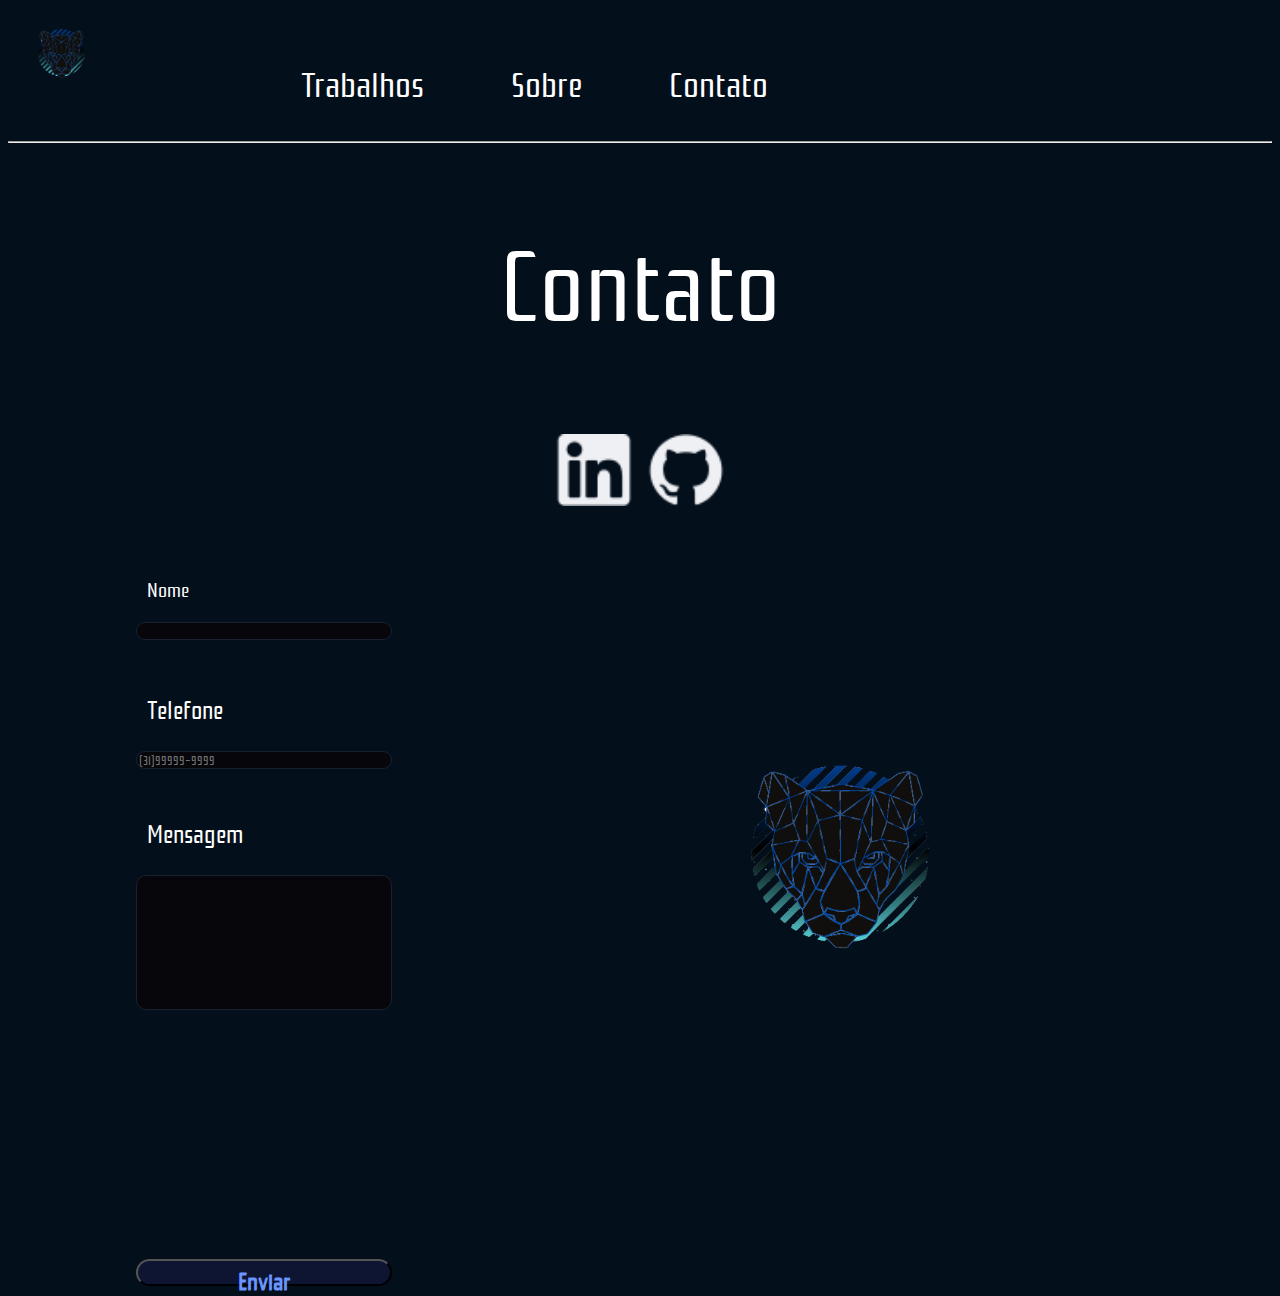
<file: contato.html>
<!DOCTYPE html>
<html> 
<head>
    <link rel="stylesheet" href="contato.css">
    <link rel="preconnect" href="https://fonts.googleapis.com">
    <link rel="preconnect" href="https://fonts.gstatic.com" crossorigin>
    <link href="https://fonts.googleapis.com/css2?family=Lato:ital,wght@0,300;0,400;0,900;1,400&family=Rationale&display=swap" rel="stylesheet">
    <link rel="preconnect" href="https://fonts.googleapis.com">
    <link rel="preconnect" href="https://fonts.gstatic.com" crossorigin>
    <link href="https://fonts.googleapis.com/css2?family=Lato:ital,wght@0,300;0,400;0,900;1,400&family=Staatliches&display=swap" rel="stylesheet">
</head>
<title>Contato - Gabriel Vieira</title>
<body>
    <header>
        <img id="logo" src="LOGO.png" >
        <ul id="lista1">
            <li> <a class="link" href="trabalho.html">Trabalhos</a>  <a class="link"href="index.html" >Sobre</a>    <a class="link"href="contato.html" >Contato </a></li>
        </ul>
    </header>
<hr id="linha">

    <p id="txtcnt">Contato </p>

    <div id="app">
        <img src="linkedin.png" width="7%">
        <img src="github.png" width="7%">  
    </div>

<div>
    <p id="nome">Nome</p>
    <input id="boxnome" width="10%" required>

     <p id="telefone">Telefone</p>
     <input type="tel" placeholder="(31)99999-9999" id="boxtelefone"  oninput=mascara_telefone() maxlegth="14" width="10%">

    <p id="mensagem">Mensagem</p>
    <input id="boxmensagem" required>

    <button id="botao">Enviar</button>
</div>


<img id="logo2"src="LOGO.png" >

    <script src="contato.js"></script>
<h1 class="branco">⠀</h1>
</body>
</html>
</file>
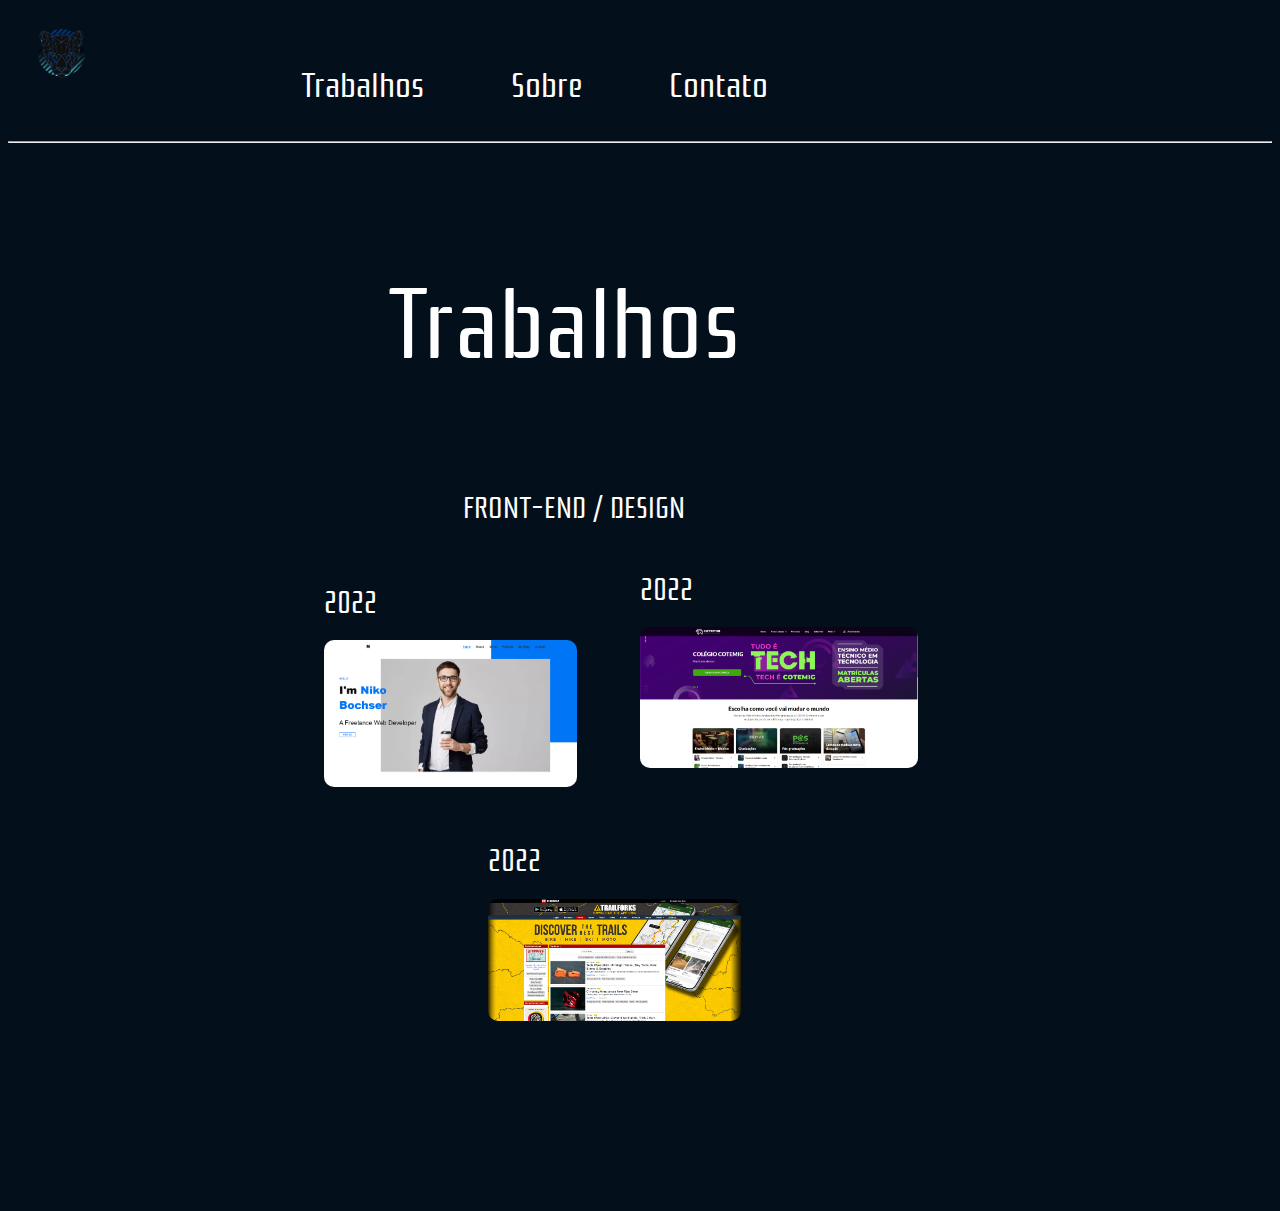
<file: trabalho.html>
<!DOCTYPE html>
<html>
<head>
    <link rel="stylesheet" href="trabalho.css">
    <link rel="preconnect" href="https://fonts.googleapis.com">
    <link rel="preconnect" href="https://fonts.gstatic.com" crossorigin>
    <link href="https://fonts.googleapis.com/css2?family=Lato:ital,wght@0,300;0,400;0,900;1,400&family=Rationale&display=swap" rel="stylesheet">
    <link rel="preconnect" href="https://fonts.googleapis.com">
    <link rel="preconnect" href="https://fonts.gstatic.com" crossorigin>
    <title> Trabalhos </title>
</head>
<body>

    <header>
        <img id="logo" src="LOGO.png" >
        <ul id="lista1">
            <li>   <a class="link" href="trabalho.html">Trabalhos </a> <a class="link" href="index.html"> Sobre</a>  <a class="link" href="contato.html">Contato</a> </li>
        </ul>
    </header>
<hr id="linha">



<p id="p1">Trabalhos</p>
<p id="p2">FRONT-END / DESIGN  </p>


<div>
<p id="data1">2022  </p> 
<img id="img1" src="Projeto1.png" width="20%">



<p id="data2">2022</p>
<img id="imgcotemig" src="cotemig.png" width="22%">

<p id="data3">2022</p>
<img id="imgpink" src="pink.png" width="20%">

</div>


<h1 class="branco">⠀</h1>


</body>
</html>
</file>
<file: contato.css>
body {
    background-color: #040F1C;
  
}

#logo {
    width: 8%;
}

#lista1 {
color: white;
list-style: none;
display: flex;
margin-left: 20%;
margin-top: -4.5%;
word-spacing: 80px;
font-family: 'Lato', sans-serif;
font-family: 'Rationale', sans-serif;
font-size: 35px;
}

#linha {
    margin-top: 2%;
  
}

#imgcontato {
width: 50%;
margin-top: -10%;
z-index: -2px;
}

#txtcnt{
    font-family: 'Lato', sans-serif;
    font-family: 'Rationale', sans-serif;
    font-size: 100px;
    color: white;
    margin-top: 5%;
    text-align: center;
}

#app {
    text-align: center;
    margin-top: -1%;
 
}

#nome {
    font-family: 'Lato', sans-serif;
    font-family: 'Rationale', sans-serif;
    font-size: 20px;
    color: white;
    margin-top: 5%;
    margin-left: 11%;
}

#boxnome {
box-sizing: border-box;
position: absolute;
width: 20%;
height: 2%;
background: #06060B;
border: 1px solid #1B1F32;
border-radius: 10px;
margin-left: 10%;
color: white;
font-family: 'Lato', sans-serif;
font-family: 'Rationale', sans-serif;
}

#telefone {
    font-family: 'Lato', sans-serif;
    font-family: 'Rationale', sans-serif;
    font-size: 25px;
    color: white;
    margin-top: 7%;
    margin-left: 11%;
}

#boxtelefone {
box-sizing: border-box;
position: absolute;
width: 20%;
height: 2%;
background: #06060B;
border: 1px solid #1B1F32;
border-radius: 10px;
margin-left: 10%;
color: white;
font-family: 'Lato', sans-serif;
font-family: 'Rationale', sans-serif;
}

#mensagem {
    font-family: 'Lato', sans-serif;
    font-family: 'Rationale', sans-serif;
    font-size: 25px;
    color: white;
    margin-top: 7%;
    margin-left: 11%;

}

#boxmensagem {
box-sizing: border-box;
position: absolute;
width: 20%;
height: 15%;
margin-left: 10%;
background: #06060B;
border: 1px solid #1B1F32;
border-radius: 10px;
color: white;
font-family: 'Lato', sans-serif;
font-family: 'Rationale', sans-serif;
}

#botao {
    position: absolute;
    width: 20%;
    height: 3%;
    background: #0D1533;
    border-radius: 50px;
    font-family: 'Lato', sans-serif;
    font-family: 'Rationale', sans-serif;
    color: #6B95FF;
    font-weight: 700;
    font-size: 24px;
    margin-top: 30%;
    margin-left: 10%;
}

#logo2 {
    margin-left: 50%;
    width: 30%;
    margin-top: -15%;
}
.branco{
    margin-top: 10%;
}

.link {
    text-decoration: none;
    color: white;
}
</file>
<file: trabalho.css>
body {
    background-color: #040F1C;
}

#logo {
    width: 8%;
}

#lista1 {
color: white;
list-style: none;
display: flex;
margin-left: 20%;
margin-top: -4.5%;
word-spacing: 80px;
font-family: 'Lato', sans-serif;
font-family: 'Rationale', sans-serif;
font-size: 35px;
}

#linha {
    margin-top: 2%;
  
}

#p1 {
    font-family: 'Lato', sans-serif;
    font-family: 'Rationale', sans-serif;
    font-size: 100px;
    color: white;
    margin-left: 30%;
}

#p2 {
    font-family: 'Lato', sans-serif;
    font-family: 'Rationale', sans-serif;
    font-size: 30px;
    color: white;
    margin-left: 36%;
 
}

#data1 {
    font-family: 'Lato', sans-serif;
    font-family: 'Rationale', sans-serif;
    color: white;
    font-size: 2em;
    margin-left: 25%;
    margin-top: 4%;
}

#img1 {
    border-radius: 10px;
    margin-top: -1%;
    margin-left: 25%;
}


#img2 {
    border-radius: 10px;
    width: 10%;
    margin-top: 3%;
    margin-left: 50%;
    margin-top: -20%;
}

#imgcotemig {
    border-radius: 10px;
    margin-top: -1%;
    margin-left: 50%;

}


#data2 {
    font-family: 'Lato', sans-serif;
    font-family: 'Rationale', sans-serif;
    color: white;
    font-size: 2em;
    margin-left: 50%;
    margin-top: -18%;
}

#data3{
    font-family: 'Lato', sans-serif;
    font-family: 'Rationale', sans-serif;
    color: white;
    font-size: 2em;
    margin-left: 38%;
    margin-top: 5%;
}

#imgpink {
    border-radius: 10px;
    margin-top: -1%;
    margin-left: 38%;
}
.branco{
    margin-top: 10%;
}

.link {
    text-decoration: none;
    color: white;
}
</file>
